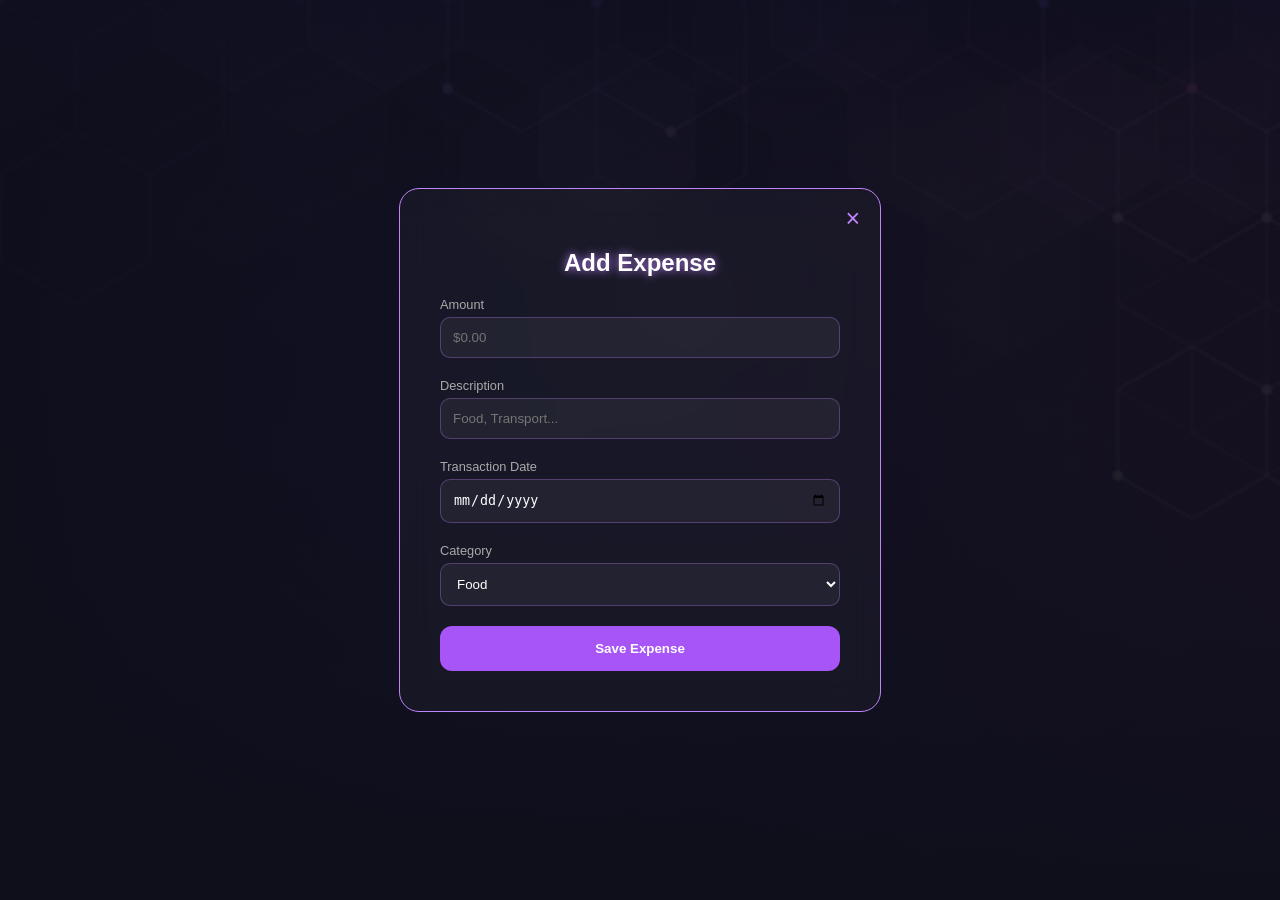
<file: add.expense.html>
<!DOCTYPE html>
<html lang="en">
<head>
    <meta charset="UTF-8">
    <meta name="viewport" content="width=device-width, initial-scale=1.0">
    <title>Add Expense - BudgetTracker</title>

    <style>
        body {
            margin: 0;
            height: 100vh;
            display: flex;
            justify-content: center;
            align-items: center;
            background: linear-gradient(rgba(15, 15, 26, 0.9), rgba(15, 15, 26, 0.95)), url('project.jpg');
            background-size: cover;
            font-family: 'Segoe UI', sans-serif;
            color: white;
        }

        .expense-card {
            background: rgba(255, 255, 255, 0.03);
            backdrop-filter: blur(15px);
            padding: 40px;
            border-radius: 20px;
            border: 1px solid #c084fc; 
            width: 100%;
            max-width: 400px;
            text-align: center;
            position: relative;
        }

        .close-btn {
            position: absolute; 
            top: 15px; 
            right: 20px;
            color: #c084fc; 
            text-decoration: none; 
            font-size: 25px;
        }

        .input-group { 
            margin-bottom: 20px; 
            text-align: left; 
        }

        .input-group label { 
            display: block; 
            font-size: 0.8rem; 
            color: #aaaaaa; 
            margin-bottom: 5px; 
        }

        .input-group input, 
        .input-group select {
            width: 100%; 
            padding: 12px; 
            background: rgba(255, 255, 255, 0.05);
            border: 1px solid rgba(192, 132, 252, 0.3);
            border-radius: 10px;
            color: white; 
            outline: none; 
            box-sizing: border-box;
        }

        .save-btn {
            width: 100%; 
            padding: 15px; 
            background: #a855f7; 
            border: none; 
            border-radius: 12px; 
            color: white;
            font-weight: bold; 
            cursor: pointer; 
            transition: 0.3s;
        }

        .save-btn:hover { 
            transform: translateY(-2px); 
            box-shadow: 0 5px 15px rgba(168, 85, 247, 0.4); 
        }
    </style>
</head>

<body>

    <div class="expense-card">
        <a href="dashboard.html" class="close-btn">&times;</a>

        <h2 style="text-shadow: 0 0 10px #c084fc;">Add Expense</h2>

        <form>
            <div class="input-group">
                <label>Amount</label>
                <input type="number" placeholder="$0.00" required>
            </div>

            <div class="input-group">
                <label>Description</label>
                <input type="text" placeholder="Food, Transport..." required>
            </div>

            <div class="input-group">
                <label>Transaction Date</label>
                <input type="date" id="expenseDate" required>
            </div>

            <div class="input-group">
                <label>Category</label>
                <select>
                    <option>Food</option>
                    <option>Transport</option>
                    <option>Bills</option>
                    <option>Shopping</option>
                </select>
            </div>

            <button type="submit" class="save-btn">Save Expense</button>
        </form>
    </div>

<script>
document.querySelector('form').addEventListener('submit', function(e) {
    e.preventDefault(); 

    const amount = document.querySelector('input[type="number"]').value;
    const description = document.querySelector('input[type="text"]').value;
    const category = document.querySelector('select').value;
    const date = document.getElementById('expenseDate').value;

    const newTransaction = {
        date: date,
        desc: description,
        cat: category,
        amt: "-$" + amount,
        type: 'out'
    };

    let transactions = JSON.parse(localStorage.getItem('myTransactions')) || [];
    transactions.unshift(newTransaction);
    localStorage.setItem('myTransactions', JSON.stringify(transactions));

    window.location.href = 'history.html';
});
</script>

</body>
</html>
</file>
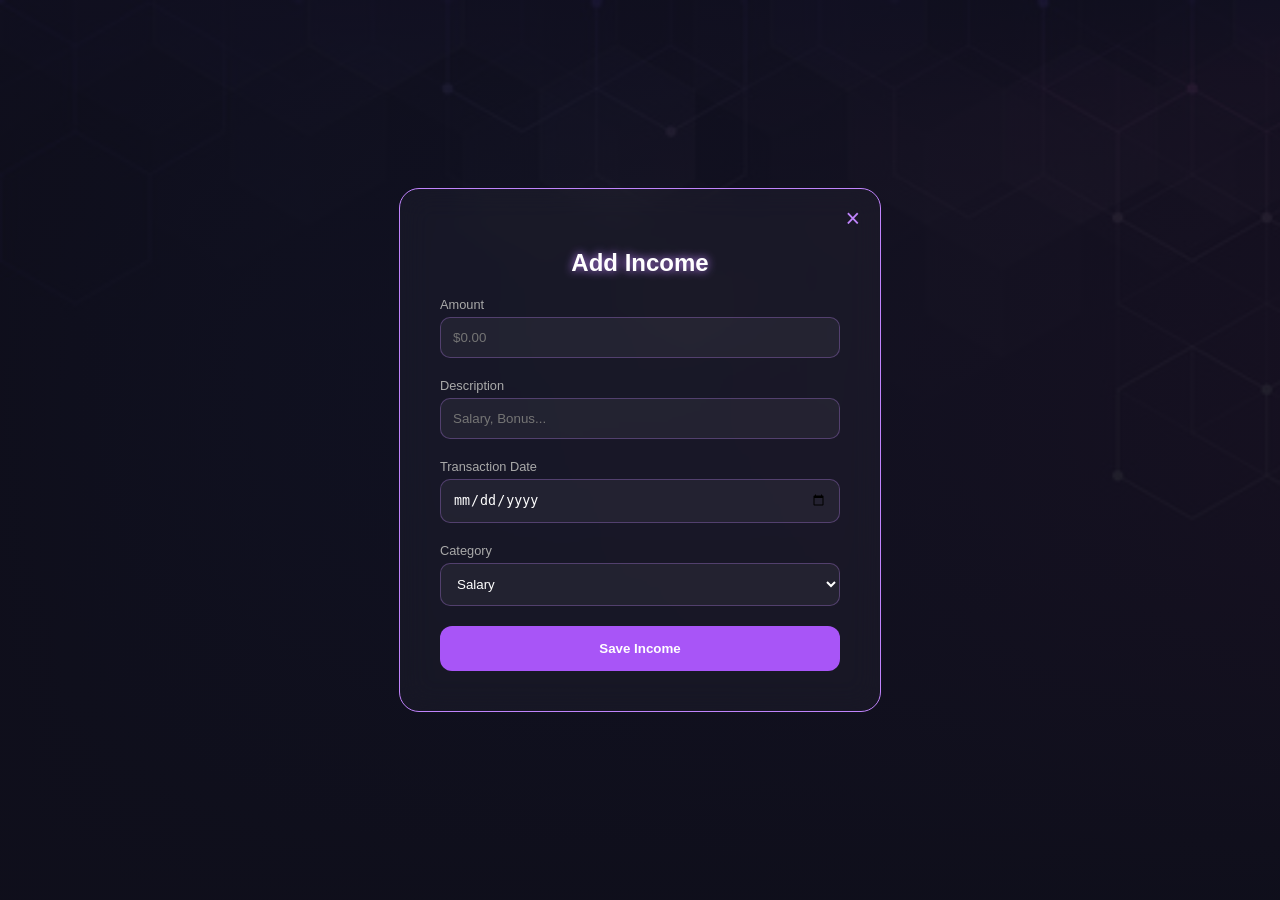
<file: add.income.html>
<!DOCTYPE html>
<html lang="en">
<head>
    <meta charset="UTF-8">
    <meta name="viewport" content="width=device-width, initial-scale=1.0">
    <title>Add Income - BudgetTracker</title>
    <style>
        body {
            margin: 0;
            height: 100vh;
            display: flex;
            justify-content: center;
            align-items: center;
            background: linear-gradient(rgba(15, 15, 26, 0.9), rgba(15, 15, 26, 0.95)), url('project.jpg');
            background-size: cover;
            font-family: 'Segoe UI', sans-serif;
            color: white;
        }
        .income-card {
            background: rgba(255, 255, 255, 0.03);
            backdrop-filter: blur(15px);
            padding: 40px;
            border-radius: 20px;
            border: 1px solid #c084fc;
            width: 100%;
            max-width: 400px;
            text-align: center;
            position: relative;
        }
        .close-btn {
            position: absolute; top: 15px; right: 20px;
            color: #c084fc; text-decoration: none; font-size: 25px;
        }
        .input-group { margin-bottom: 20px; text-align: left; }
        .input-group label { display: block; font-size: 0.8rem; color: #aaaaaa; margin-bottom: 5px; }
        .input-group input, .input-group select {
            width: 100%; padding: 12px; background: rgba(255, 255, 255, 0.05);
            border: 1px solid rgba(192, 132, 252, 0.3); border-radius: 10px;
            color: white; outline: none; box-sizing: border-box;
        }
        .save-btn {
            width: 100%; padding: 15px; background: #a855f7;
            border: none; border-radius: 12px; color: white;
            font-weight: bold; cursor: pointer; transition: 0.3s;
        }
        .save-btn:hover { transform: translateY(-2px); box-shadow: 0 5px 15px rgba(168, 85, 247, 0.4); }
    </style>
</head>
<body>
    <div class="income-card">
        <a href="dashboard.html" class="close-btn">&times;</a>
        <h2 style="text-shadow: 0 0 10px #c084fc;">Add Income</h2>
        <form action="dashboard.html">
            <div class="input-group">
                <label>Amount</label>
                <input type="number" placeholder="$0.00" required>
            </div>
            <div class="input-group">
                <label>Description</label>
                <input type="text" placeholder="Salary, Bonus..." required>
            </div>
            <div class="input-field-group">
                <div class="input-group">
    <label>Transaction Date</label>
    <input type="date" id="incomeDate" class="custom-input" required>
</div>
            <div class="input-group">
                <label>Category</label>
                <select>
                    <option> Salary</option>
                    <option> Bonus</option>
                    <option> Investment</option>
                </select>
            </div>
            <button type="submit" class="save-btn">Save Income</button>
        </form>
    </div>
</body>
<script>
    document.querySelector('form').addEventListener('submit', function(e) {
        e.preventDefault(); 

        const amount = document.querySelector('input[type="number"]').value;
        const description = document.querySelector('input[type="text"]').value;
        const category = document.querySelector('select').value;
        const date = document.getElementById('incomeDate').value;
        const newTransaction = {
            date: date,
            desc: description,
            cat: category,
            amt: "+$" + amount,
            type: 'in'
        };
        let transactions = JSON.parse(localStorage.getItem('myTransactions')) || [];
        transactions.unshift(newTransaction);
        localStorage.setItem('myTransactions', JSON.stringify(transactions));
        window.location.href = 'history.html';
    });
</script>
</html>
</file>
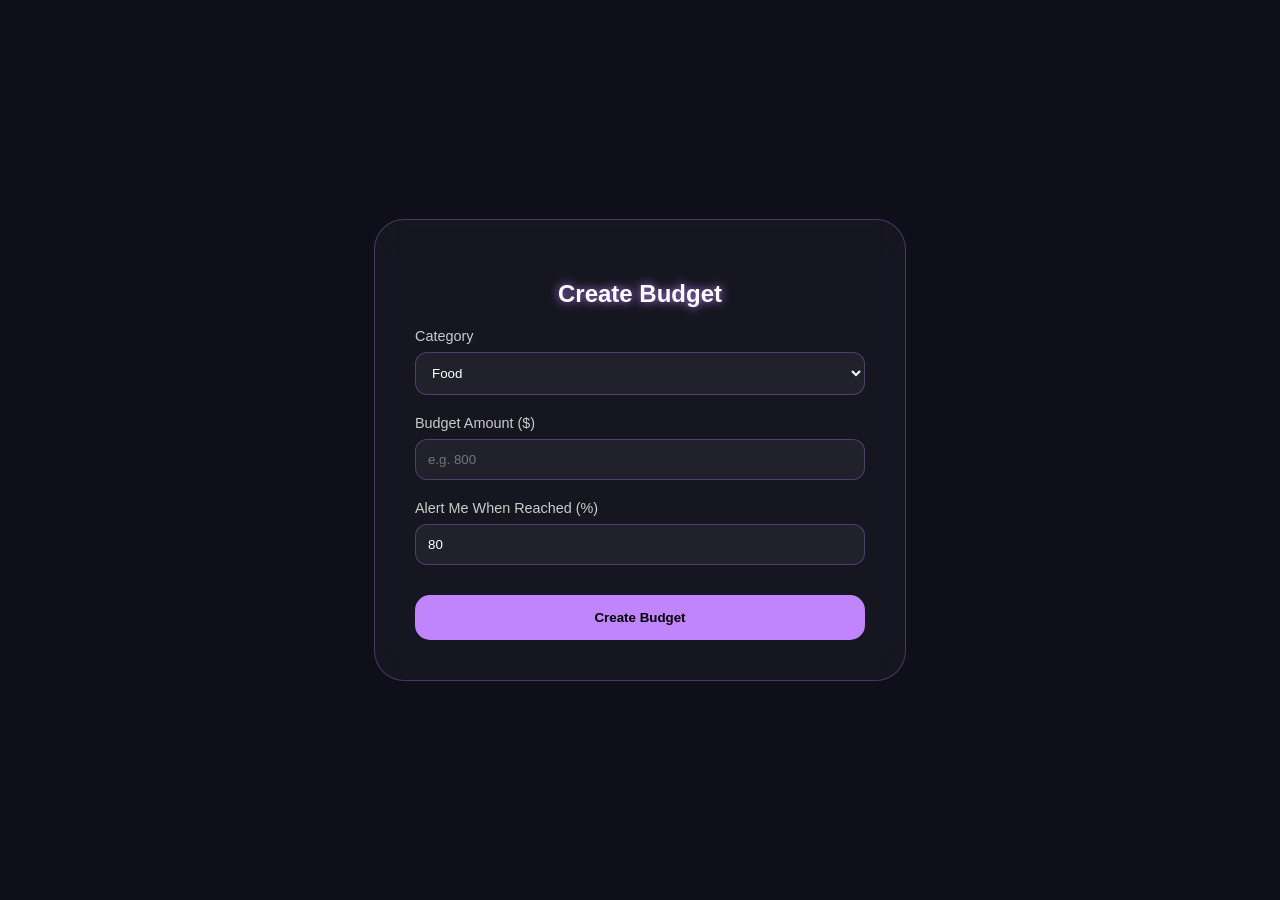
<file: create_budget.html>
<!DOCTYPE html>
<html lang="en">
<head>
    <meta charset="UTF-8">
    <title>Create Budget - BudgetTracker</title>
    <style>
        body { margin: 0; background: #0f0f1a; font-family: 'Segoe UI', sans-serif; color: white; display: flex; justify-content: center; align-items: center; height: 100vh; }
        .create-card {
            background: rgba(255, 255, 255, 0.03); backdrop-filter: blur(15px);
            padding: 40px; border-radius: 30px; border: 1px solid rgba(192, 132, 252, 0.3);
            width: 90%; max-width: 450px;
        }
        .input-group { margin-bottom: 20px; }
        label { display: block; margin-bottom: 8px; color: #ccc; font-size: 0.9rem; }
        input, select {
            width: 100%; padding: 12px; background: rgba(255,255,255,0.05);
            border: 1px solid rgba(192, 132, 252, 0.3); border-radius: 12px; color: white; outline: none;
            box-sizing: border-box;
        }
        .submit-btn {
            width: 100%; background: #c084fc; border: none; padding: 15px;
            border-radius: 15px; color: black; font-weight: bold; cursor: pointer; margin-top: 10px;
        }
        .glow { text-shadow: 0 0 10px #c084fc; text-align: center; }
    </style>
</head>
<body>
    <div class="create-card">
        <h2 class="glow">Create Budget</h2>
        <form id="budgetForm">
            <div class="input-group">
                <label>Category</label>
                <select id="cat">
                    <option>Food</option>
                    <option>Transport</option>
                    <option>Bills</option>
                    <option>Shopping</option>
                </select>
            </div>
            <div class="input-group">
                <label>Budget Amount ($)</label>
                <input type="number" id="amt" placeholder="e.g. 800" required>
            </div>
            <div class="input-group">
                <label>Alert Me When Reached (%)</label>
                <input type="number" id="alert" value="80">
            </div>
            <button type="submit" class="submit-btn">Create Budget</button>
        </form>
    </div>

    <script>
        document.getElementById('budgetForm').addEventListener('submit', (e) => {
            e.preventDefault();
            const newBudget = {
                category: document.getElementById('cat').value,
                amount: document.getElementById('amt').value,
                alert: document.getElementById('alert').value
            };

            let budgets = JSON.parse(localStorage.getItem('myBudgets')) || [];
            budgets.push(newBudget);
            localStorage.setItem('myBudgets', JSON.stringify(budgets));

            window.location.href = 'budgets.html';
        });
    </script>
</body>
</html>
</file>
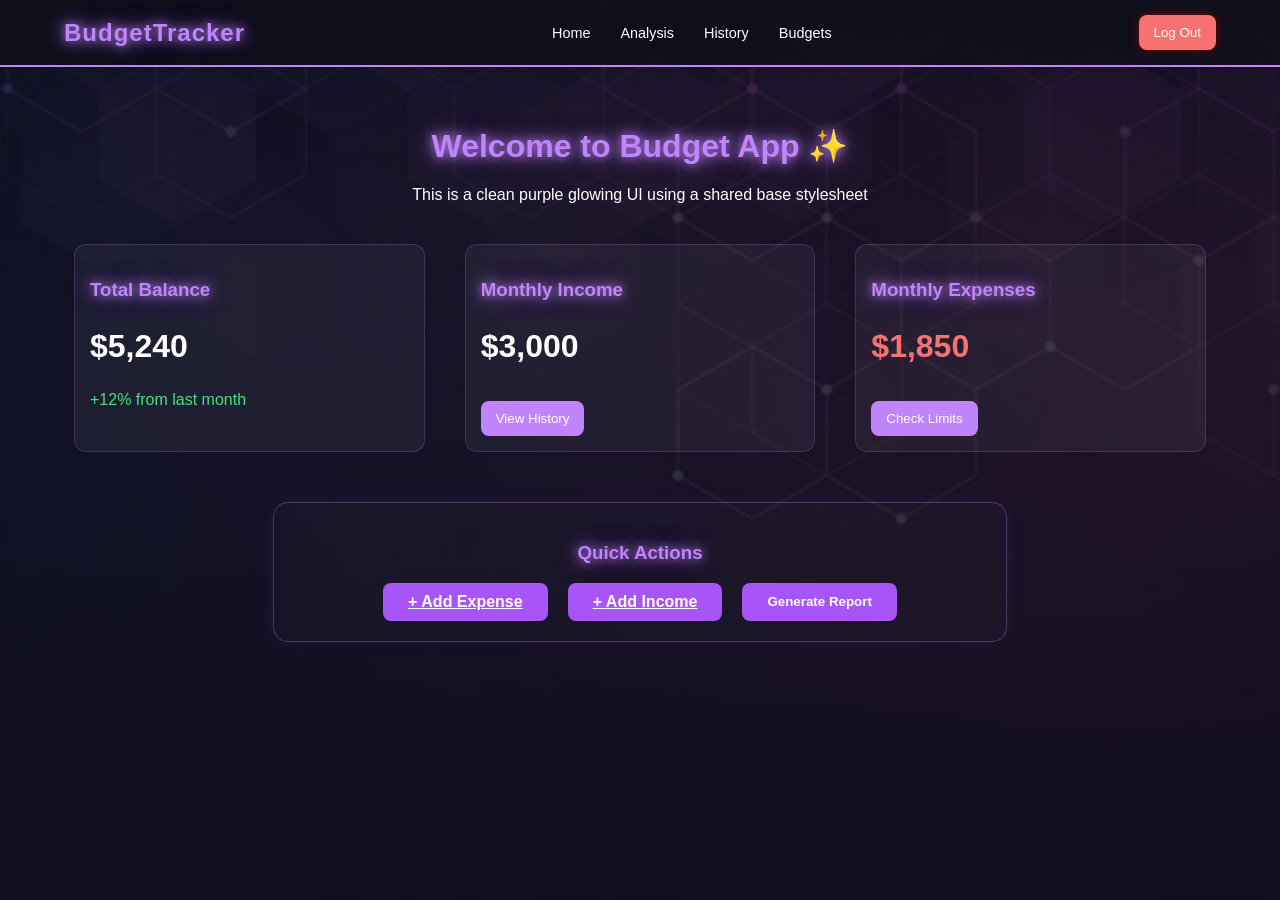
<file: dashboard.html>
<!DOCTYPE html>
<html lang="en">
<head>
    <meta charset="UTF-8">
    <meta name="viewport" content="width=device-width, initial-scale=1.0">
    <title>Budget Tracker Dashboard</title>
    <link rel="stylesheet" href="style.css">
</head>

<body>

<nav>
    <div class="logo glow">BudgetTracker</div>
    
    <ul>
        <li><a href="home.html">Home</a></li>
        <li><a href="analysis.html">Analysis</a></li>
        <li><a href="history.html">History</a></li>
        <li><a href="budgets.html">Budgets</a></li>
    </ul>

    <div class="nav-buttons">
        <a href="home.html" style="text-decoration: none;">
            <button class="btn btn-logout" onclick="logout()">Log Out</button>
        </a>
    </div>
</nav>

<div class="container">
    
    <header style="text-align: center; margin-top: 40px;">
        <h1 class="glow">Welcome to Budget App ✨</h1>
        <p>This is a clean purple glowing UI using a shared base stylesheet</p>
    </header>

    <div style="display: grid; grid-template-columns: repeat(auto-fit, minmax(250px, 1fr)); gap: 20px; margin-top: 30px;">
        
        <div class="card">
            <h3 class="glow">Total Balance</h3>
            <h2 style="font-size: 2rem;">$5,240</h2>
            <p style="color: #4ade80;">+12% from last month</p>
        </div>

        <div class="card">
            <h3 class="glow">Monthly Income</h3>
            <h2 style="font-size: 2rem;">$3,000</h2>
            <button class="btn" style="margin-top: 10px;">View History</button>
        </div>

        <div class="card">
            <h3 class="glow">Monthly Expenses</h3>
            <h2 style="font-size: 2rem; color: #f87171;">$1,850</h2>
            <button class="btn" style="margin-top: 10px;">Check Limits</button>
        </div>

    </div>

    <div class="quick-actions-box">
        <h3 class="glow">Quick Actions</h3>

        <div class="buttons-group">
            
            <a href="add.expense.html" class="action-btn no-underline">
                + Add Expense
            </a>

            <a href="add.income.html" class="action-btn no-underline">
                + Add Income
            </a>

            <button class="action-btn">
                Generate Report
            </button>

        </div>
    </div>

</div>

<script src="style.js"></script>

</body>
</html>
</file>
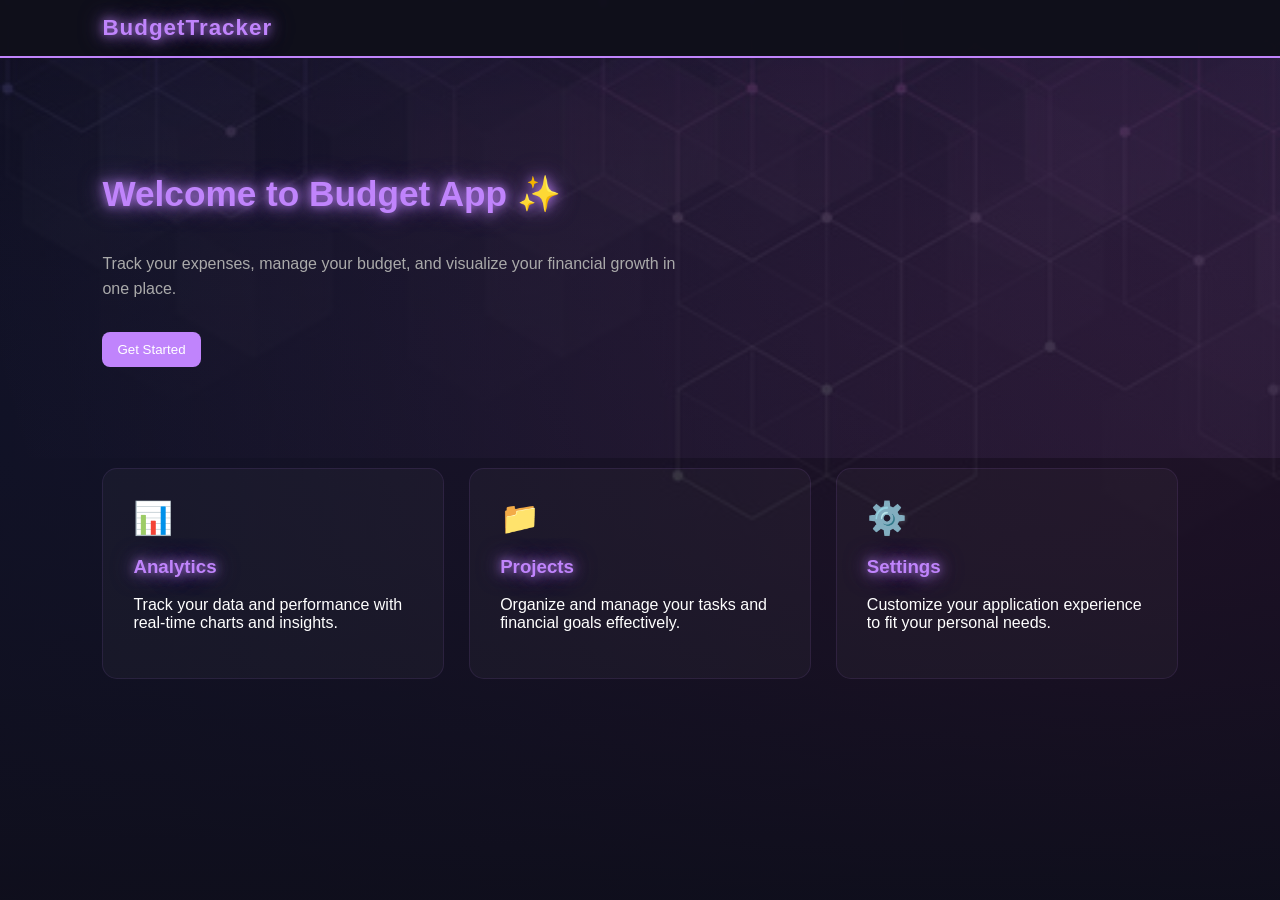
<file: home.html>
<!DOCTYPE html>
<html lang="en">
<head>
    <meta charset="UTF-8">
    <meta name="viewport" content="width=device-width, initial-scale=1.0">
    <title>Home - BudgetTracker</title>
    <link rel="stylesheet" href="style.css">
</head>
<body>

    <nav style="display: flex; justify-content: space-between; align-items: center; padding: 15px 8%; background: rgba(15, 15, 26, 0.95); position: sticky; top: 0; z-index: 1000;">
    <div class="logo glow" style="font-size: 1.4rem; font-weight: bold;">BudgetTracker</div>
    </nav>

<header class="home-header">
    <h1 class="glow">Welcome to Budget App ✨</h1>
    <p>Track your expenses, manage your budget, and visualize your financial growth in one place.</p>
    <div id="auth-buttons">
    <a href="login.html"><button class="btn">Get Started</button></a>
</div>
</header>

    <section class="features-grid">
        <div class="feature-card">
            <span style="font-size: 2rem;">📊</span>
            <h3 class="glow">Analytics</h3>
            <p>Track your data and performance with real-time charts and insights.</p>
        </div>
        <div class="feature-card">
            <span style="font-size: 2rem;">📁</span>
            <h3 class="glow">Projects</h3>
            <p>Organize and manage your tasks and financial goals effectively.</p>
        </div>
        <div class="feature-card">
            <span style="font-size: 2rem;">⚙️</span>
            <h3 class="glow">Settings</h3>
            <p>Customize your application experience to fit your personal needs.</p>
        </div>
    </section>
<script src="style.js"></script>
</body>
</html>
</file>
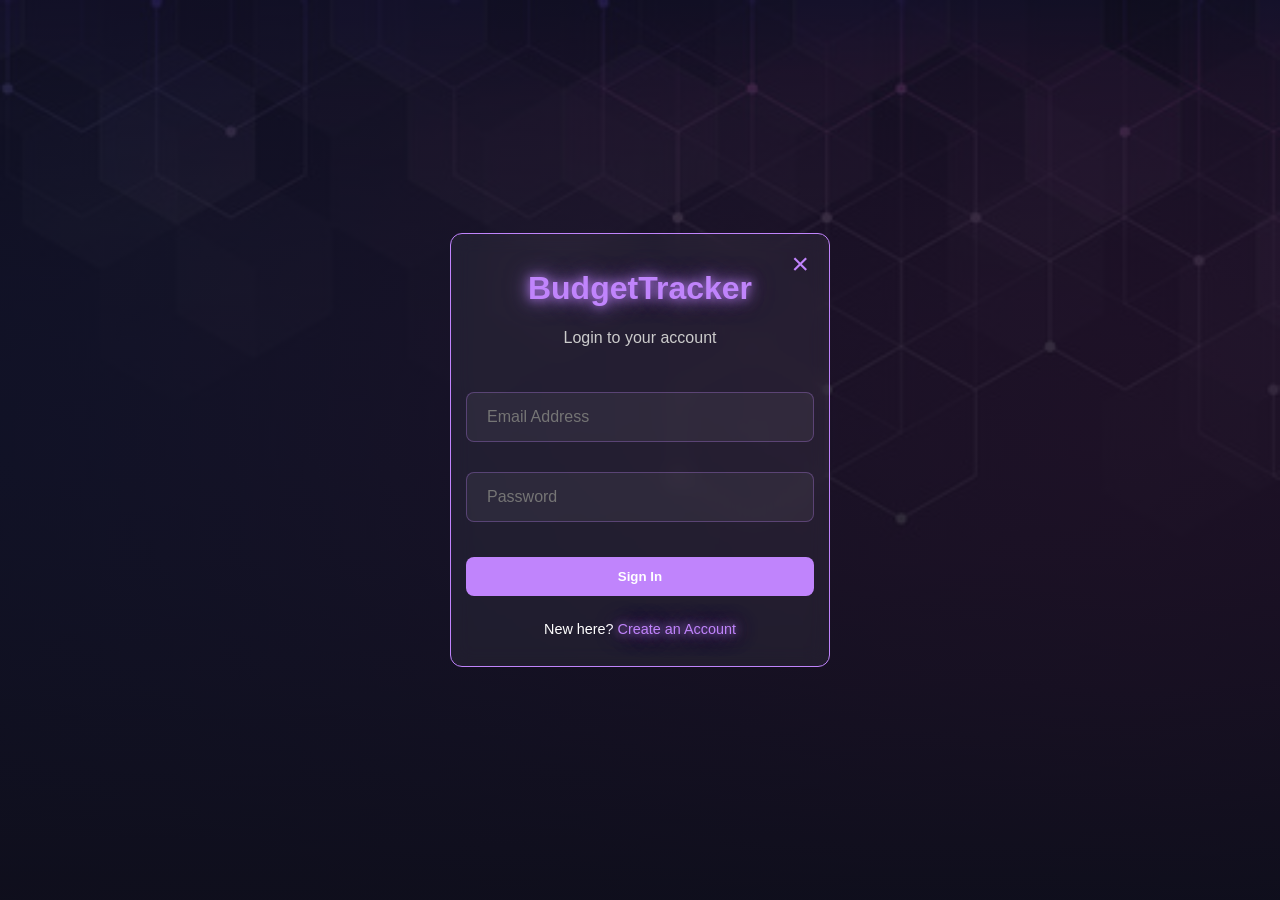
<file: login.html>
<!DOCTYPE html>
<html lang="en">
<head>
    <meta charset="UTF-8">
    <meta name="viewport" content="width=device-width, initial-scale=1.0">
    <title>Login - BudgetTracker</title>
    <link rel="stylesheet" href="style.css">

    <style>
        body {
            display: flex;
            justify-content: center;
            align-items: center;
            height: 100vh;
            overflow: hidden;
            background: linear-gradient(rgba(15, 15, 26, 0.8), rgba(15, 15, 26, 0.9)), 
                        url('project.jpg');
            background-size: cover;
            background-position: center;
        }

        .login-container {
            width: 100%;
            max-width: 400px;
            padding: 20px;
        }

        .login-card {
            text-align: center;
            backdrop-filter: blur(10px);
            border: 1px solid var(--primary-purple);
            animation: slideUp 0.6s ease-out;
            position: relative;
        }

        .input-field {
            width: 100%; 
            padding: 15px 20px; 
            margin: 15px 0; 
            background: rgba(255, 255, 255, 0.05); 
            border: 1px solid rgba(192, 132, 252, 0.3); 
            border-radius: 8px; 
            color: white;
            font-size: 1rem; 
            outline: none;
            transition: 0.3s ease; 
            box-sizing: border-box; 
        }

        .input-field:focus {
            border-color: var(--primary-purple); 
            box-shadow: 0 0 10px rgba(192, 132, 252, 0.5); 
            background: rgba(255, 255, 255, 0.1); 
        }

        .close-link {
            position: absolute;
            top: 15px; 
            right: 20px; 
            font-size: 30px; 
            color: var(--primary-purple); 
            text-decoration: none; 
            line-height: 1;
            transition: 0.3s;
            z-index: 100; 
            cursor: pointer;
        }

        .close-link:hover {
            transform: scale(1.2); 
            text-shadow: 0 0 15px var(--primary-purple); 
            color: rgb(216, 4, 4); 
        }

        @keyframes slideUp {
            from { opacity: 0; transform: translateY(30px); }
            to { opacity: 1; transform: translateY(0); }
        }
    </style>
</head>

<body>

    <div class="login-container">
        <div class="card login-card">

            <a href="home.html" class="close-link">&times;</a>

            <h1 class="glow">BudgetTracker</h1>
            <p style="color: #ccc; margin-bottom: 30px;">Login to your account</p>

            <form id="loginForm">
                <input type="email" class="input-field" placeholder="Email Address" required>
                <input type="password" class="input-field" placeholder="Password" required>
                
                <button type="submit" class="btn" style="width: 100%; margin-top: 20px; padding: 12px; font-weight: bold;">
                    Sign In
                </button>
            </form>

            <p style="margin-top: 25px; font-size: 0.9rem;">
                New here? 
                <a href="sign.html" class="glow" style="text-decoration: none;">
                    Create an Account
                </a>
            </p>

        </div>
    </div>

    <script src="style.js"></script>

</body>
</html>
</file>
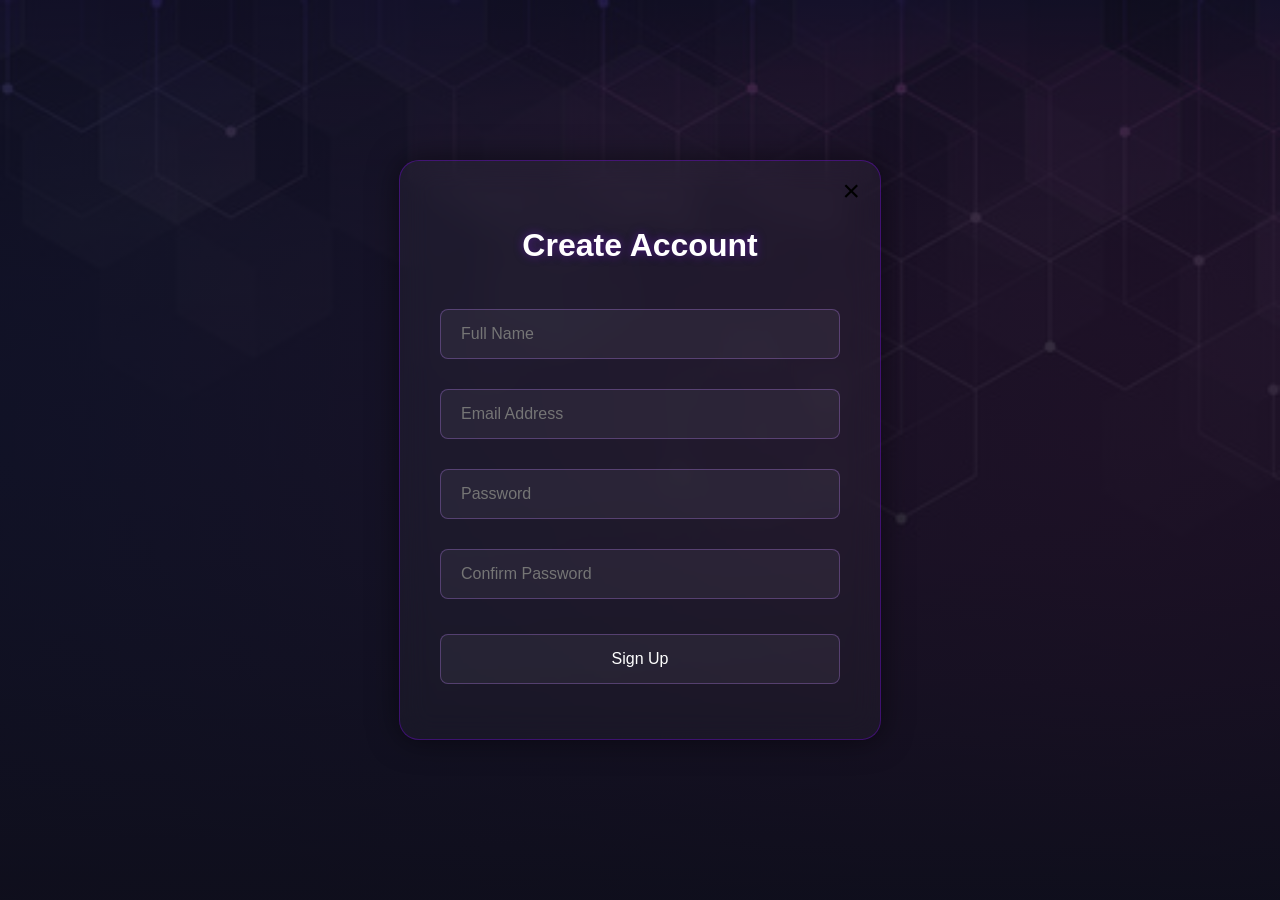
<file: sign.html>
<!DOCTYPE html>
<html lang="en">
<head>
  <meta charset="UTF-8">
  <title>Create Account</title>

  <style>
    body {
            margin: 0;
            padding: 0;
            display: flex;
            justify-content: center;
            align-items: center;
            height: 100vh;
            overflow: hidden;
            background: linear-gradient(rgba(15, 15, 26, 0.8), rgba(15, 15, 26, 0.9)), 
                        url('project.jpg');
            background-size: cover;
            background-position: center;
            font-family: 'Segoe UI', sans-serif;
        }

        .signup-card {
            width: 100%;
            max-width: 400px;
            padding: 40px;
            text-align: center;
            backdrop-filter: blur(15px);
            background: rgba(255, 255, 255, 0.03);
            border: 1px solid rgba(115, 12, 218, 0.4);
            border-radius: 20px;
            box-shadow: 0 0 30px rgba(0, 0, 0, 0.5);
            position: relative;
            animation: slideUp 0.6s ease-out;
        }

        .signup-card h2 {
            color: white;
            font-size: 2rem;
            margin-bottom: 30px;
            text-shadow: 0 0 10px rgba(123, 19, 227, 0.5);
        }

        .input-field {
            width: 100%; 
            padding: 15px 20px; 
            margin: 15px 0; 
            background: rgba(255, 255, 255, 0.05); 
            border: 1px solid rgba(192, 132, 252, 0.3); 
            border-radius: 8px; 
            color: white;
            font-size: 1rem; 
            outline: none;
            transition: 0.3s ease; 
            box-sizing: border-box; 
        }

        .input-field:focus {
            border-color: var(--primary-purple); 
            box-shadow: 0 0 10px rgba(117, 5, 229, 0.5); 
            background: rgba(255, 255, 255, 0.1); 
        }

        .btn-submit {
            width: 100%;
            padding: 15px 20px; 
            margin: 15px 0; 
           background: rgba(255, 255, 255, 0.05); 
           border: 1px solid rgba(192, 132, 252, 0.3); 
            border-radius: 8px; 
            color: white;
             font-size: 1rem;
            outline: none;
            transition: 0.3s ease; 
            box-sizing: border-box; 
        }

        .btn-submit:hover {
            background: #9333ea;
            transform: translateY(-2px);
            box-shadow: 0 6px 20px rgba(168, 85, 247, 0.5);
        }

        .close-link {
            position: absolute;
            top: 15px; 
            right: 20px; 
            font-size: 30px; 
            color: var(--primary-purple); 
            text-decoration: none; 
            line-height: 1;
            transition: 0.3s;
            z-index: 100; 
            cursor: pointer;
        }

        .close-link:hover {
            transform: scale(1.2); 
            text-shadow: 0 0 15px var(--primary-purple); 
            color: rgb(216, 4, 4); 
        }

        .error {
            color: #ff5f5f;
            font-size: 0.85rem;
            margin-top: 5px;
            display: block;
            text-align: left;
        }

        @keyframes slideUp {
            from { opacity: 0; transform: translateY(30px); }
            to { opacity: 1; transform: translateY(0); }
        }
</style>

<div class="signup-container">
    <div class="signup-card">
        <a href="home.html" class="close-link">&times;</a>
        <h2 class="glow">Create Account</h2>
        
        <form id="registerForm">
            <input type="text" id="name" class="input-field" placeholder="Full Name">
            <input type="email" id="email" class="input-field" placeholder="Email Address">
            <input type="password" id="password" class="input-field" placeholder="Password">
            <input type="password" id="confirmPassword" class="input-field" placeholder="Confirm Password">
            
            <span id="errorMsg" class="error"></span>
            
            <button type="submit" class="btn-submit">Sign Up</button>
        </form>
    </div>
</div>
</head>

<body>
<script>
function logout() {
    localStorage.removeItem('isLoggedIn');
    window.location.href = 'home.html';
}

document.addEventListener('DOMContentLoaded', function() {
    
    const registerForm = document.getElementById('registerForm');
    if (registerForm) {
        registerForm.addEventListener('submit', function(e) {
            e.preventDefault();

        
            let name = document.getElementById("name").value.trim();
            let email = document.getElementById("email").value.trim();
            let password = document.getElementById("password").value;
            let confirmPassword = document.getElementById("confirmPassword").value;
            let errorMsg = document.getElementById("errorMsg");

            if (name === "" || email === "" || password === "" || confirmPassword === "") {
                errorMsg.textContent = "Please fill all fields";
                return;
            }

            if (password !== confirmPassword) {
                errorMsg.textContent = "Passwords do not match!";
                return;
            }

            localStorage.setItem('isLoggedIn', 'true');
            window.location.href = "dashboard.html";
        });
    }

    const loginForm = document.getElementById('loginForm');
    if (loginForm) {
        loginForm.onsubmit = function(e) {
            e.preventDefault();
            localStorage.setItem('isLoggedIn', 'true');
            window.location.href = 'dashboard.html';
        };
    }

    const authContainer = document.getElementById('auth-buttons');
    if (authContainer) {
        const isLoggedIn = localStorage.getItem('isLoggedIn');
        if (isLoggedIn === 'true') {
            authContainer.innerHTML = `
                <a href="dashboard.html" style="text-decoration: none;">
                    <button class="btn" style="margin-right: 10px;">Dashboard</button>
                </a>
                <button class="btn btn-logout" onclick="logout()">Log Out</button>
            `;
        }
    }

    if (window.location.pathname.includes('dashboard.html')) {
        const isLoggedIn = localStorage.getItem('isLoggedIn');
        if (isLoggedIn !== 'true') {
            window.location.href = 'home.html';
        }
    }
});
  
</script>

</body>
</html>
</file>
<file: style.css>
:root {
    --primary-purple: #c084fc;
    --glow-purple: rgba(192, 132, 252, 0.6);
    --bg-color: #0f0f1a;
    --text-color: #ffffff;
}

body {
    margin: 0;
    padding: 0;
    font-family: Arial, sans-serif;
    background-color: var(--bg-color);
    color: var(--text-color);
}

.container {
    width: 90%;
    margin: auto;
    padding: 20px;
}

.glow {
    color: var(--primary-purple);
    text-shadow: 
        0 0 8px var(--glow-purple),
        0 0 15px var(--glow-purple),
        0 0 25px var(--glow-purple);
}

.btn,
button {
    background-color: var(--primary-purple);
    border: none;
    padding: 10px 15px;
    color: white;
    border-radius: 8px;
    cursor: pointer;
    transition: 0.3s;
}

.btn:hover,
button:hover {
    box-shadow: 0 0 15px var(--glow-purple);
    transform: scale(1.05);
}

.card {
    background: rgba(255, 255, 255, 0.05);
    border: 1px solid rgba(192, 132, 252, 0.2);
    padding: 15px;
    border-radius: 12px;
    margin: 10px;
    transition: 0.3s;
}

.card:hover {
    box-shadow: 0 0 20px var(--glow-purple);
}
nav a {
    transition: 0.3s;
    font-size: 0.9rem;
}

nav a:hover {
    color: var(--primary-purple) !important;
    text-shadow: 0 0 8px var(--glow-purple);
}

.modal {
    display: none; 
    position: fixed;
    top: 0; left: 0;
    width: 100%; height: 100%;
    background: rgba(0,0,0,0.8);
    justify-content: center;
    align-items: center;
    z-index: 1000;
}
body {
    background-image: linear-gradient(rgba(15, 15, 26, 0.8), rgba(15, 15, 26, 0.9)), 
                      url('project.jpg');
    background-size: cover;
    background-position: center;
    background-attachment: fixed;
    margin: 0;
}

nav {
    display: flex;
    justify-content: space-between; 
    align-items: center; 
    padding: 15px 5%;
    background: rgba(15, 15, 26, 0.9); 
    border-bottom: 2px solid var(--primary-purple);
    position: sticky;
    top: 0;
    z-index: 100;
}

.logo {
    font-size: 1.5rem;
    font-weight: bold;
    letter-spacing: 1px;
}

nav ul {
    display: flex;
    list-style: none;
    gap: 30px;
    margin: 0;
    padding: 0;
}

nav ul li a {
    color: white;
    text-decoration: none;
    transition: 0.3s;
}

nav ul li a:hover {
    color: var(--primary-purple);
}

.nav-buttons {
    display: flex;
    gap: 10px;
}
.btn-logout {
    background: #f87171 !important; 
    border: none !important;
    color: white !important;
    box-shadow: 0 0 10px rgba(153, 6, 6, 0.699);
    transition: 0.3s;
}

.btn-logout:hover {
    background: #ef4444 !important; 
    box-shadow: 0 0 20px rgba(215, 11, 11, 0.685);
    transform: scale(1.05);
}
 body {
     background-color: #0f0f1a; 
     margin: 0;
     font-family: 'Segoe UI', Tahoma, Geneva, Verdana, sans-serif;
     color: white;
     overflow-x: hidden;
        }

    .home-header {
     padding: 20px 8%;
     min-height: 40vh;
     display: flex;
     flex-direction: column;
     justify-content: center;
     background: radial-gradient(circle at top right, rgba(192, 132, 252, 0.1), transparent);
        }

    .home-header h1 {
    font-size: 2.2rem;
    margin-bottom: 20px;
    animation: fadeInDown 0.8s ease;
        }

    .home-header p {
     font-size: 1rem;
     color: #aaa;
    max-width: 600px;
    margin-bottom: 30px;
    line-height: 1.6;
        }

    .features-grid {
    display: grid;
    grid-template-columns: repeat(auto-fit, minmax(280px, 1fr));
    gap: 25px;
    padding: 0 8% 100px 8%;
    padding-top: 10px;
        }

   .feature-card {
     background: rgba(255, 255, 255, 0.03);
     border: 1px solid rgba(192, 132, 252, 0.1);
     padding: 30px;
     border-radius: 15px;
     transition: 0.3s;
        }

    .feature-card:hover {
    transform: translateY(-10px);
    background: rgba(192, 132, 252, 0.05);
    border-color: var(--primary-purple);
        }

    .feature-card i {
    font-size: 2rem;
    margin-bottom: 15px;
    display: block;
        }

    @keyframes fadeInDown {
    from { opacity: 0; transform: translateY(-30px); }
    to { opacity: 1; transform: translateY(0); }
        }

.quick-actions-box {
    width: 60%; 
    margin: 40px auto; 
    padding: 20px;
    background: rgba(255, 255, 255, 0.02); 
    border: 1px solid rgba(192, 132, 252, 0.3); 
    border-radius: 15px; 
    box-shadow: 0 0 15px rgba(168, 85, 247, 0.1); 
    text-align: center; 
}

.buttons-group {
    display: flex;
    justify-content: center; 
    gap: 20px; 
    margin-top: 15px;
}
.action-btn {
    padding: 10px 25px;
    background: #a855f7;
    color: white;
    border: none;
    border-radius: 8px;
    cursor: pointer;
    font-weight: bold;
    transition: 0.3s;
}

.action-btn:hover {
    background: #9333ea;
    box-shadow: 0 0 10px rgba(168, 85, 247, 0.5);
    transform: translateY(-2px);
}
.custom-input, 
input[type="date"] {
    width: 100%;
    padding: 12px;
    background: rgba(255, 255, 255, 0.05); 
    border: 1px solid rgba(192, 132, 252, 0.3); 
    border-radius: 10px;
    color: white;
    outline: none;
    box-sizing: border-box;
    font-family: inherit;
}

input[type="date"]::-webkit-calendar-picker-indicator {
    filter: invert(1) sepia(100%) saturate(500%) hue-rotate(240deg);
    cursor: pointer;
}
.analysis-card {
    background: rgba(255, 255, 255, 0.03);
    backdrop-filter: blur(15px);
    padding: 20px; 
    border-radius: 20px;
    border: 1px solid rgba(192, 132, 252, 0.3);
    width: 40%; 
    max-width: 400px; 
    margin: 0 auto; 
}
</file>
